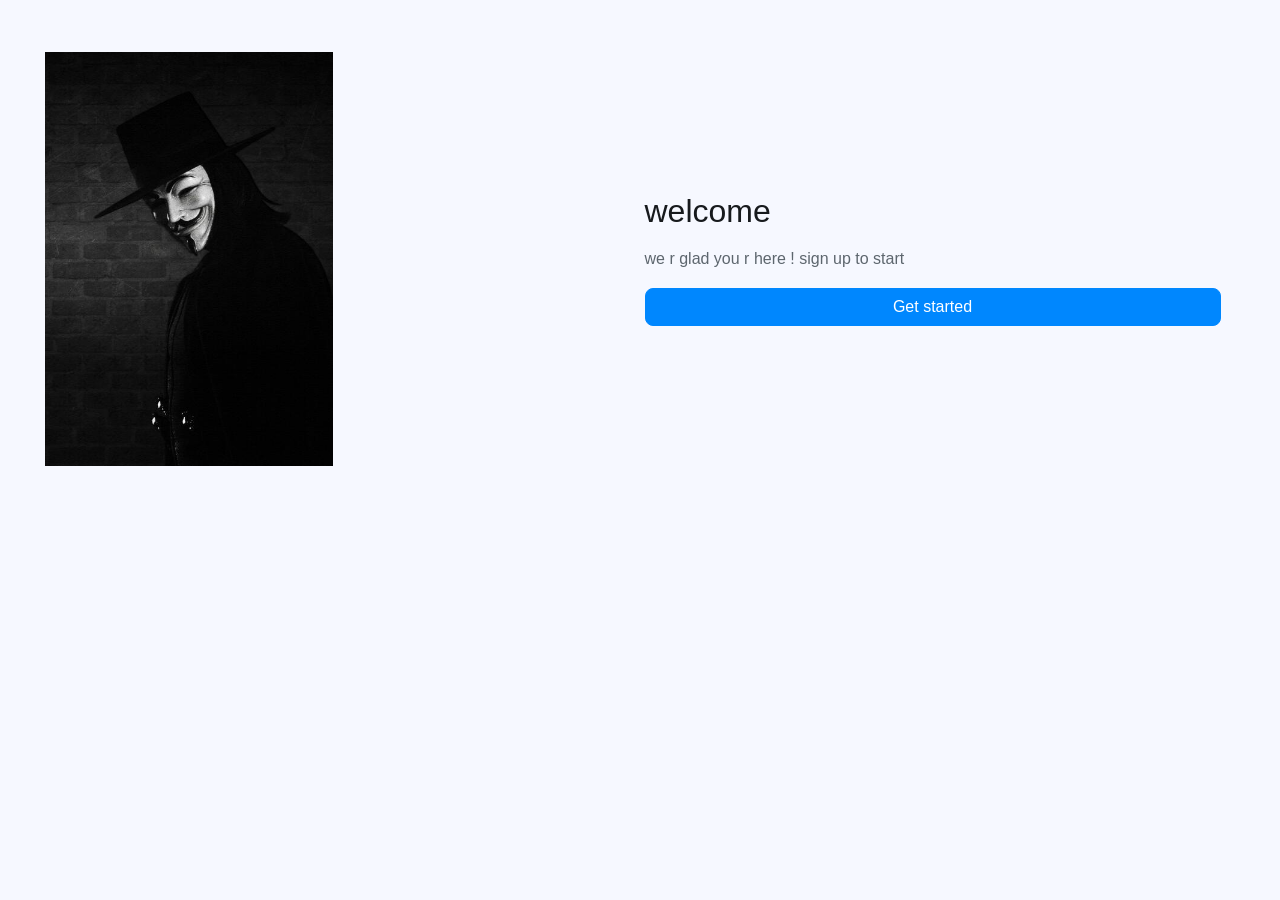
<file: index.html>
<!-- intro to Java Script -->

<!DOCTYPE html>
<html lang="en">

<head>
    <meta charset="UTF-8">
    <meta name="viewport" content="width=device-width, initial-scale=1.0">
    <title>Document</title>

    <!-- bootstrap 6 -->
    <link rel="stylesheet" href="css/bootstrap.min.css">

    <!-- Style CSS -->
    <link rel="stylesheet" href="css/style.css">
</head>

<body style="background-color: #f6f8ff;">


    <div class="container mt-10 pt-5">

        <div class="row">

            <div class="md:col-6">
                <img src="img/61fd549486ced29c9060c712d4124ed2.jpg" class="w-50">
            </div>

            <div class="md:col-6 d-flex flex-column justify-content-center">

                <h2>welcome</h2>

                <h5 class="mt-4 mb-6 fg-secondary">we r glad you r here ! sign up to start</h5>

                <a href="register.html" class="btn-solid theme-primary">Get started</a>

            </div>

        </div>

    </div>

    <!-- bootstrap 6 -->
    <script src="js/bootstrap.bundle.min.js"></script>
    <!-- js file  -->
    <script src="js/main.js"></script>

</body>

</html>
</file>
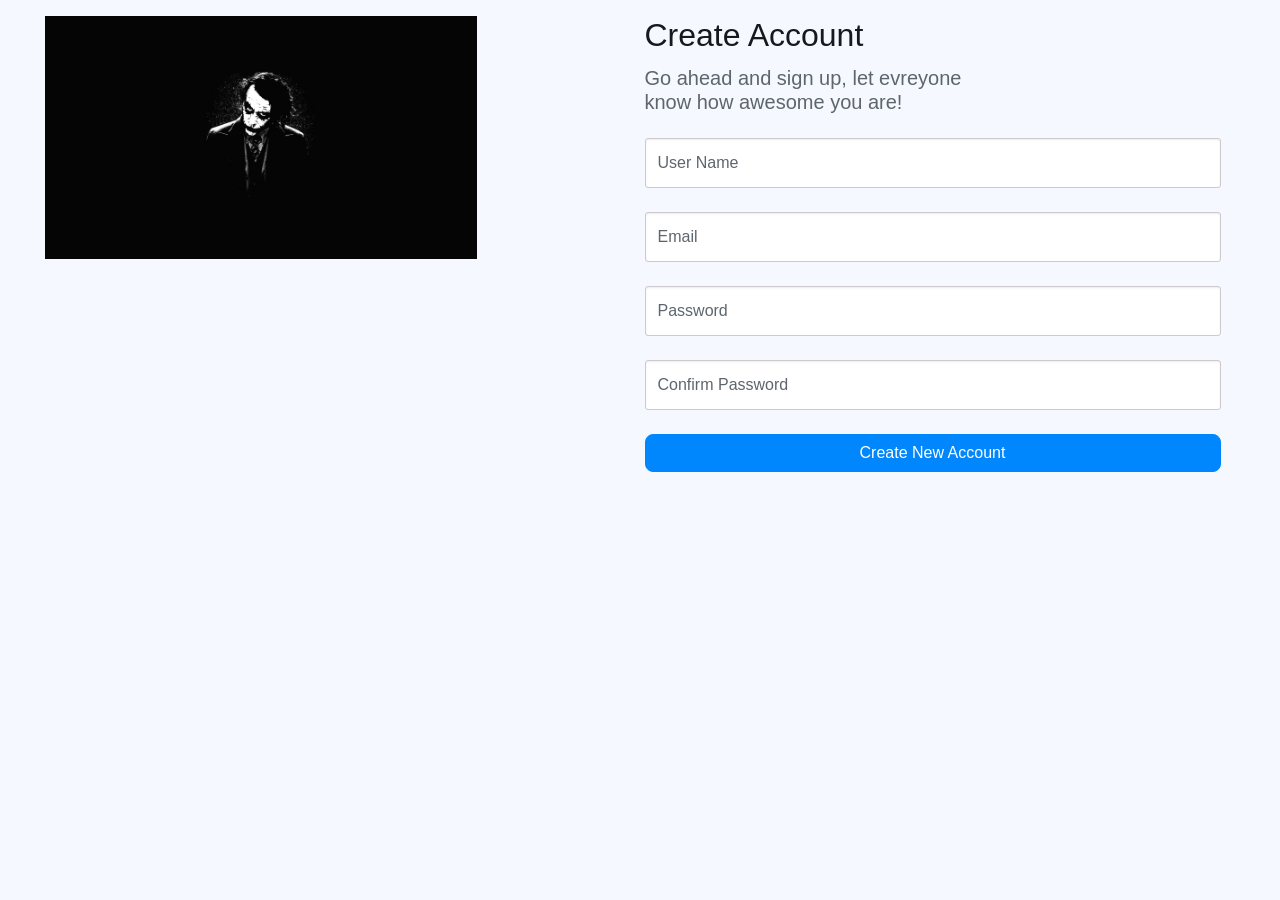
<file: register.html>
<!-- intro to Java Script -->

<!DOCTYPE html>
<html lang="en">

<head>
    <meta charset="UTF-8">
    <meta name="viewport" content="width=device-width, initial-scale=1.0">
    <title>Document</title>

    <!-- bootstrap 6 -->
    <link rel="stylesheet" href="css/bootstrap.min.css">

    <!-- Style CSS -->
    <link rel="stylesheet" href="css/style.css">
</head>

<body style="background-color: #f6f8ff;">


    <div class="container pt-5">
        <div class="row">

            <div class="md:col-6">

                <img src="img/hd_wallpaper_16077.jpg" class="w-75">

            </div>

            <div class="md:col-6">

                <h2>Create Account</h2>

                <h4 class="mt-4 mb-7 fg-secondary">Go ahead and sign up, let evreyone<br>know how awesome you are!</h4>


                <h5 id="result"></h5>

                <form onsubmit="return validateData()" action="success.html" method="post">

                    <input id="username" type="text" name="user" placeholder="User Name"
                        class="form-control p-4 mb-7 rounded-2">

                    <input id="email" type="text" name="email" placeholder="Email"
                        class="form-control p-4 mb-7 rounded-2 ">

                    <input id="password" type="password" name="pass" placeholder="Password"
                        class="form-control p-4 mb-7 rounded-2 ">

                    <input id="confirmPassword" type="password" name="confirm" placeholder="Confirm Password"
                        class="form-control p-4 mb-7 rounded-2 ">

                    <input type="submit" value="Create New Account" class="btn-solid theme-primary d-block w-100">

                </form>

            </div>

        </div>

    </div>

    <!-- bootstrap 6 -->
    <script src="js/bootstrap.bundle.min.js"></script>
    <!-- js file  -->
    <script src="js/main.js"></script>

</body>

</html>
</file>
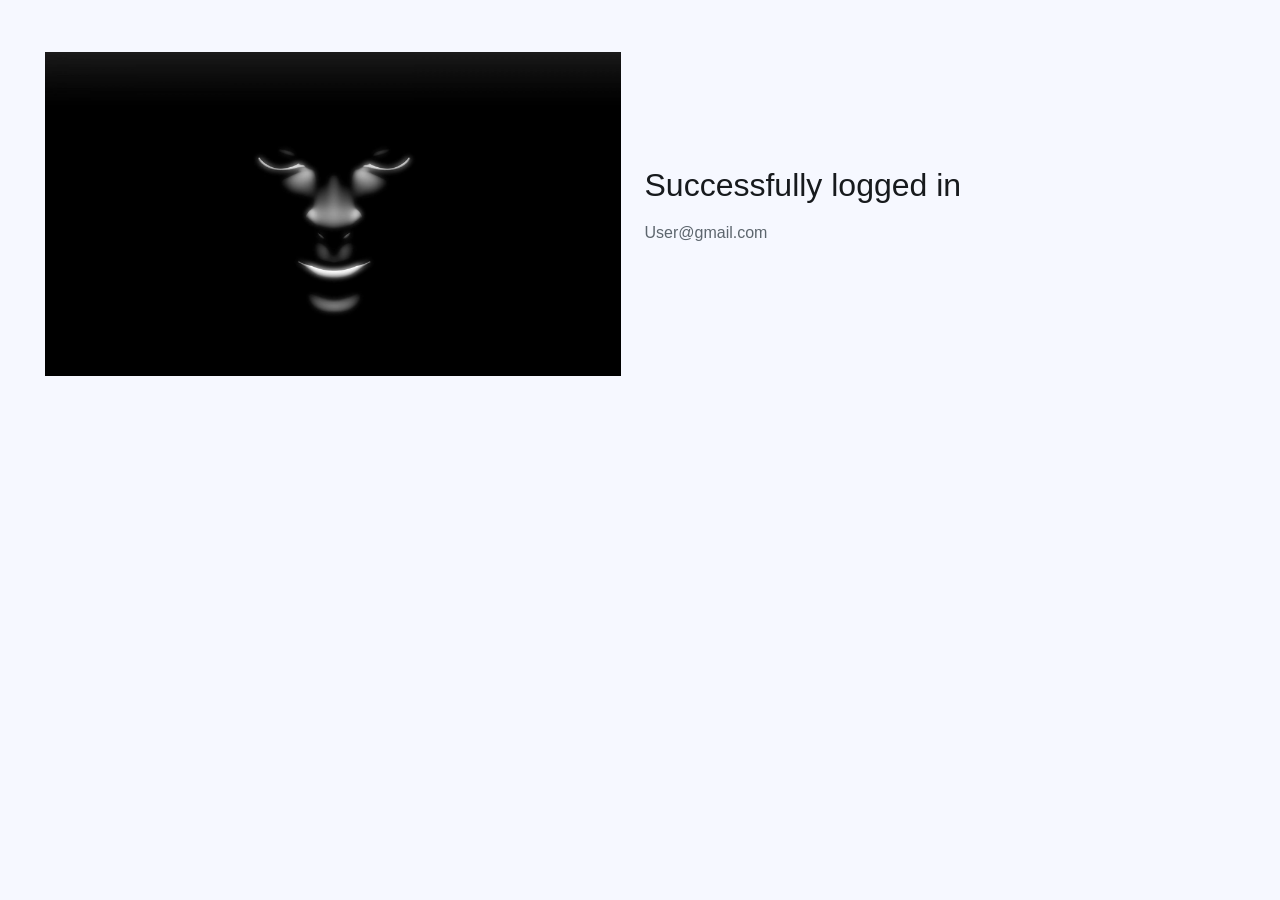
<file: success.html>
<!-- intro to Java Script -->

<!DOCTYPE html>
<html lang="en">

<head>
    <meta charset="UTF-8">
    <meta name="viewport" content="width=device-width, initial-scale=1.0">
    <title>Document</title>

    <!-- bootstrap 6 -->
    <link rel="stylesheet" href="css/bootstrap.min.css">

    <!-- Style CSS -->
    <link rel="stylesheet" href="css/style.css">
</head>

<body style="background-color: #f6f8ff;">


    <div class="container mt-10 pt-5">

        <div class="row">

            <div class="md:col-6">
                <img src="img/hd_wallpaper_20715.jpg" class="w-100">
            </div>

            <div class="md:col-6 d-flex flex-column justify-content-center">

                <h2>Successfully logged in</h2>

                <h5 class="mt-4 mb-6 fg-secondary">User@gmail.com</h5>

            </div>

        </div>

    </div>

    <!-- bootstrap 6 -->
    <script src="js/bootstrap.bundle.min.js"></script>
    <!-- js file  -->
    <script src="js/main.js"></script>

</body>

</html>
</file>
<file: css/style.css>
/* Java Script  */
</file>
